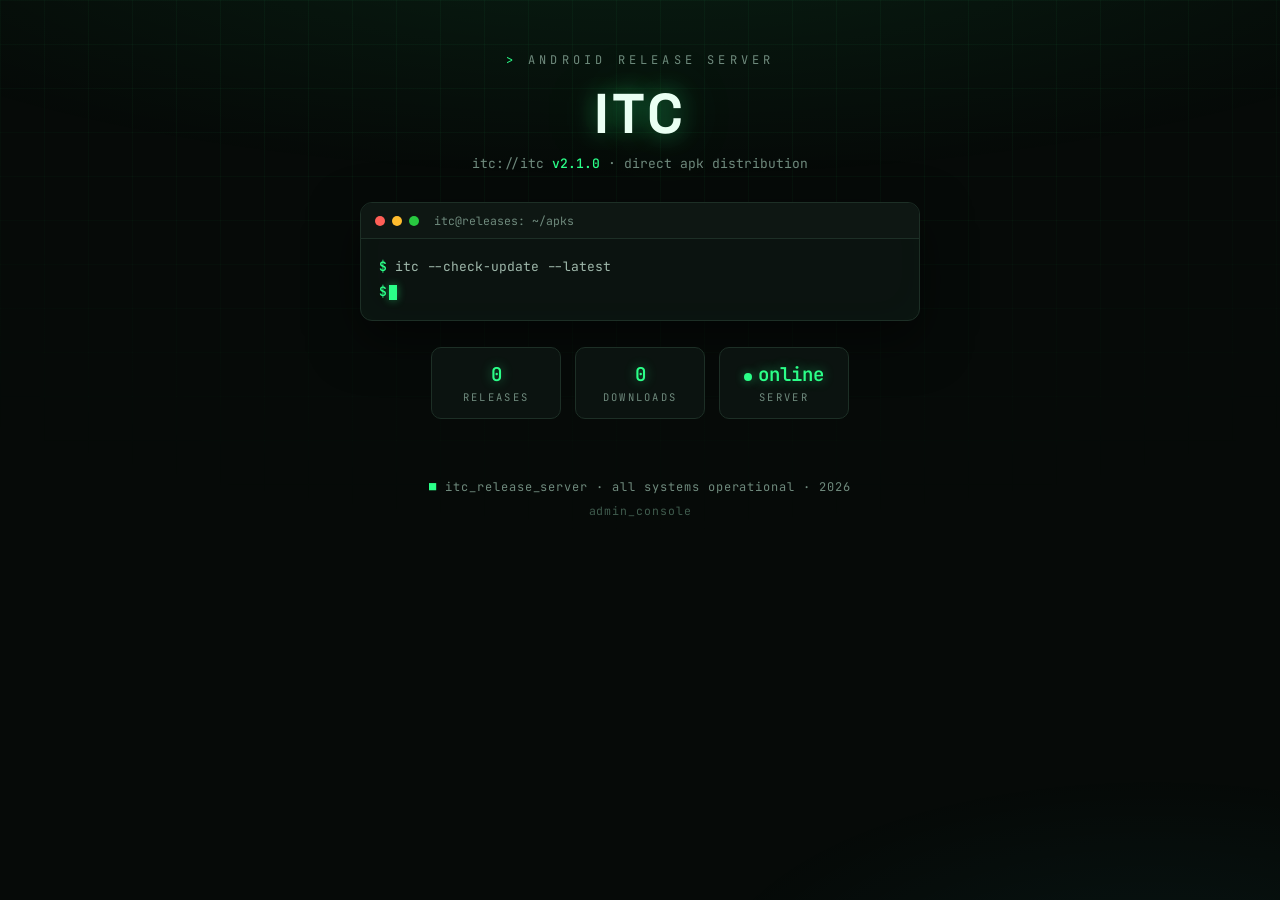
<file: index.html>
﻿<!DOCTYPE html>
<html lang="en">
<head>
  <meta charset="UTF-8">
  <meta name="viewport" content="width=device-width, initial-scale=1">
  <title>ITC - Download</title>
  <meta name="description" content="Download the ITC app. Latest APK versions.">
  <link rel="preconnect" href="https://fonts.googleapis.com">
  <link rel="preconnect" href="https://fonts.gstatic.com" crossorigin>
  <link href="https://fonts.googleapis.com/css2?family=JetBrains+Mono:wght@400;600;700&family=Space+Grotesk:wght@400;600;700&display=swap" rel="stylesheet">
  <link rel="stylesheet" href="style.css">
</head>
<body>
  <header class="hero">
    <div class="container">
      <div class="hero-label">android release server</div>
      <h1 id="appName"></h1>
      <p class="tagline" id="tagline"></p>

      <div class="term">
        <div class="term-bar">
          <span class="dot r"></span><span class="dot y"></span><span class="dot g"></span>
          <span class="term-title">itc@releases: ~/apks</span>
        </div>
        <div class="term-body">
          <div class="line"><span class="prompt">$</span> itc --check-update --latest</div>
          <div class="out" id="termOutput"></div>
          <div class="line"><span class="prompt">$</span><span class="cursor"></span></div>
        </div>
      </div>

      <div class="stats">
        <div class="stat">
          <span class="stat-value" id="statVersions">0</span>
          <span class="stat-label">RELEASES</span>
        </div>
        <div class="stat">
          <span class="stat-value" id="statDownloads">0</span>
          <span class="stat-label">DOWNLOADS</span>
        </div>
        <div class="stat">
          <span class="stat-value"><span class="pulse"></span>online</span>
          <span class="stat-label">SERVER</span>
        </div>
      </div>
    </div>
  </header>

  <main class="container">
    <div id="error" class="error hidden"></div>
    <div id="list"></div>
    <p id="empty" class="empty hidden"><span class="prompt">$</span> find releases --latest<br>no releases found. check back soon.</p>
  </main>

  <footer class="footer">
    <div class="container" id="footerText"></div>
    <div class="container" style="margin-top:8px;"><a class="admin-link" href="admin.html">admin_console</a></div>
  </footer>

  <script src="supabase.js"></script>
  <script src="config.js"></script>
  <script>
    const sb = window.supabase.createClient(APP_URL, APP_ANON_KEY);
    const appId = new URLSearchParams(location.search).get("app") || "itc";
    const appMeta = APPS.find(a => a.id === appId) || APPS[0];
    document.title = appMeta.name + " - Download";
    document.getElementById("appName").textContent = appMeta.name;
    document.getElementById("tagline").innerHTML = appMeta.id + "://" + appMeta.id + " <b>v2.1.0</b> \u00B7 direct apk distribution";
    document.getElementById("footerText").innerHTML = "<span class=\"ok\">\u25A0</span> " + appMeta.id + "_release_server \u00B7 all systems operational \u00B7 " + new Date().getFullYear();

    function formatSize(bytes) {
      if (bytes < 1024) return bytes + " B";
      const units = ["KB", "MB", "GB"];
      let value = bytes;
      let unit = "B";
      for (const u of units) {
        value = value / 1024;
        unit = u;
        if (value < 1024) break;
      }
      return value.toFixed(value >= 100 ? 0 : 1) + " " + unit;
    }

    function formatDate(iso) {
      return new Date(iso).toLocaleDateString(undefined, {
        year: "numeric", month: "short", day: "numeric"
      });
    }

    function card(v, isLatest) {
      const el = document.createElement("div");
      el.className = "card";
      el.innerHTML = `
        <div class="term-bar">
          <span class="dot r"></span><span class="dot y"></span><span class="dot g"></span>
          <span class="term-title">~/releases/</span>
        </div>
        <div class="card-body">
          <div class="v-line">
            <span class="v-label">release</span>
            <span class="v-number"></span>
            ${isLatest ? `<span class="tag-latest">LATEST</span>` : ""}
          </div>
          <div class="meta">
            <div><span class="prompt">$</span> ls -la release.apk</div>
            <div id="metaLine"></div>
          </div>
          ${v.notes ? `<div class="notes"></div>` : ""}
          <div class="download-row">
            <span class="dl-count"><b id="dlCount"></b> downloads</span>
            <a class="btn" href="#" download></a>
          </div>
        </div>`;
      el.querySelector(".term-title").textContent = "~/releases/" + v.file_name;
      el.querySelector(".v-number").textContent = "v" + v.version_name;
      let meta = v.file_name + " \u00B7 " + formatSize(v.file_size) + " \u00B7 " + formatDate(v.created_at);
      if (v.version_code !== null && v.version_code !== undefined) {
        meta += " \u00B7 code " + v.version_code;
      }
      el.querySelector("#metaLine").textContent = meta;
      if (v.notes) el.querySelector(".notes").textContent = "$ " + appId + " changelog --release v" + v.version_name + "\n" + v.notes;
      el.querySelector("#dlCount").textContent = v.download_count.toLocaleString();
      const link = el.querySelector(".btn");
      link.href = SITE_URL + encodeURIComponent(v.storage_path);
      link.setAttribute("download", v.file_name);
      link.textContent = "\u25B8 download apk";
      link.addEventListener("click", function () {
        sb.rpc("increment_download", { p_id: v.id });
        v.download_count += 1;
        el.querySelector("#dlCount").textContent = v.download_count.toLocaleString();
      });
      return el;
    }

    async function load() {
      const { data, error } = await supabase
        .from("apk_versions")
        .select("*")
        .eq("app", appId)
        .order("created_at", { ascending: false });
      if (error) {
        document.getElementById("error").textContent = "connection error: " + error.message;
        document.getElementById("error").classList.remove("hidden");
        return;
      }
      document.getElementById("statVersions").textContent = data.length;
      document.getElementById("statDownloads").textContent = data.reduce((s, v) => s + (v.download_count || 0), 0).toLocaleString();
      const latest = data[0];
      document.getElementById("termOutput").innerHTML = latest
        ? "> latest build: <span class=\"hl\">v" + latest.version_name + "</span> \u00B7 " + data.length + " release(s) online \u00B7 " + formatSize(latest.file_size)
        : "> no releases online yet \u00B7 awaiting first build";
      const list = document.getElementById("list");
      list.innerHTML = "";
      document.getElementById("empty").classList.toggle("hidden", data.length > 0);
      data.forEach((v, i) => list.appendChild(card(v, i === 0)));
    }

    load();
  </script>
</body>
</html>
</file>
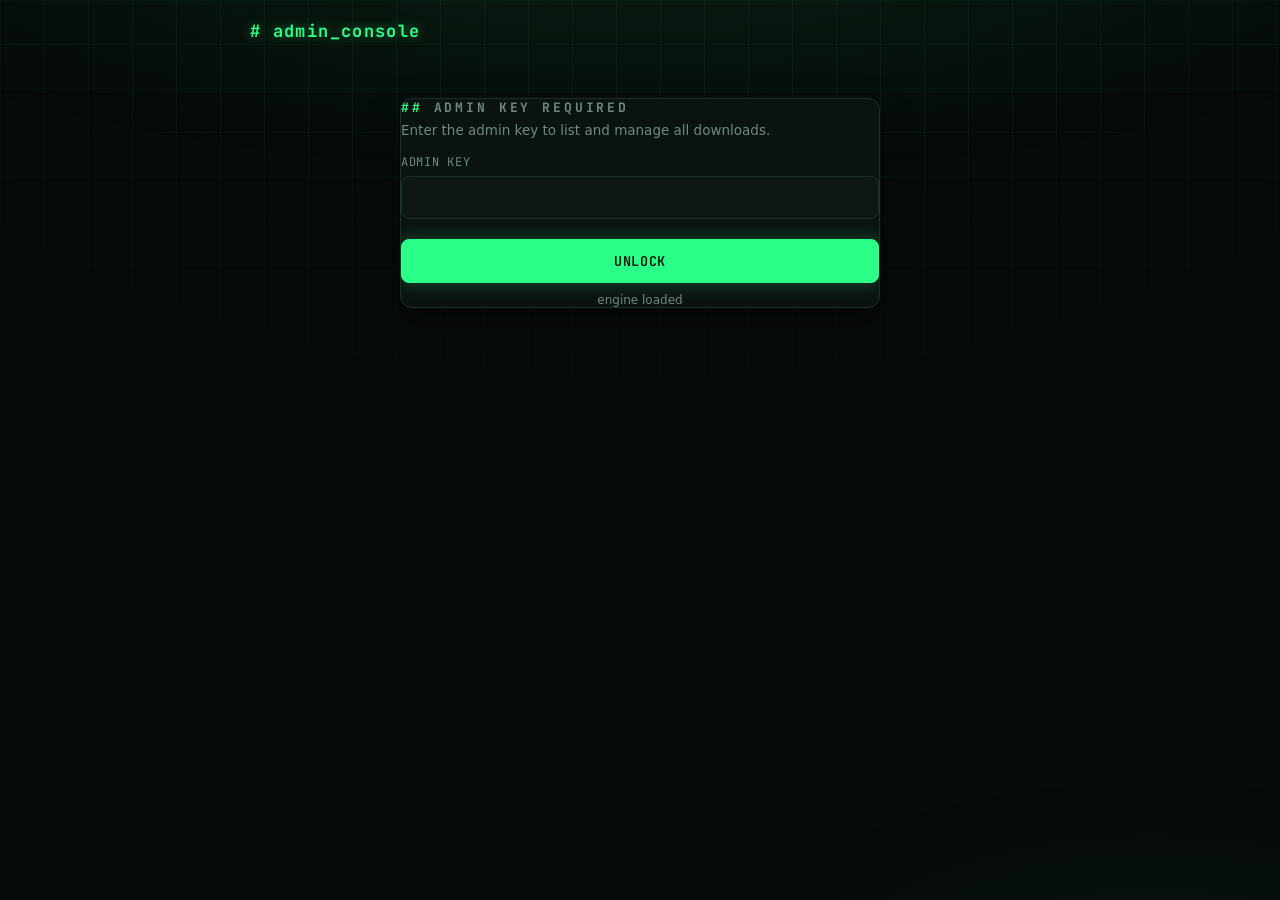
<file: admin.html>
﻿<!DOCTYPE html>
<html lang="en">
<head>
  <meta charset="UTF-8">
  <meta name="viewport" content="width=device-width, initial-scale=1">
  <title>ITC - Admin</title>
  <link rel="preconnect" href="https://fonts.googleapis.com">
  <link rel="preconnect" href="https://fonts.gstatic.com" crossorigin>
  <link href="https://fonts.googleapis.com/css2?family=JetBrains+Mono:wght@400;600;700&display=swap" rel="stylesheet">
  <link rel="stylesheet" href="style.css">
</head>
<body>
  <div class="container page-header">
    <h1># admin_console</h1>
    <button id="signOutBtn" class="btn ghost hidden">Lock</button>
  </div>

  <main class="container">
    <div id="error" class="error hidden"></div>
    <div id="success" class="success hidden"></div>

    <div id="loginView">
      <div class="card form-card">
        <h2 class="section-title" style="margin:0 0 4px;">Admin key required</h2>
        <p style="font-size:13.5px; color:var(--muted); margin-top:6px;">Enter the admin key to list and manage all downloads.</p>
        <label for="adminKey">Admin key</label>
        <input type="password" id="adminKey" autocomplete="current-password">
        <div style="margin-top:20px;">
          <button id="loginBtn" class="btn" style="width:100%; justify-content:center;">UNLOCK</button>
        </div>
        <p id="loadStatus" style="font-size:12px; color:var(--muted); margin-top:10px; text-align:center;">loading engine...</p>
      </div>
    </div>

    <div id="panelView" class="hidden">
      <div class="stats">
        <div class="stat">
          <span class="stat-value" id="statReleases">0</span>
          <span class="stat-label">RELEASES</span>
        </div>
        <div class="stat">
          <span class="stat-value" id="statDownloads">0</span>
          <span class="stat-label">TOTAL DOWNLOADS</span>
        </div>
        <div class="stat">
          <span class="stat-value" id="statFiles">0</span>
          <span class="stat-label">FILES ON STORAGE</span>
        </div>
      </div>

      <h3 class="section-title">All downloads</h3>
      <select id="appFilter" style="margin-bottom:14px;">
        <option value="all">All apps</option>
      </select>
      <div id="list"></div>
      <p id="empty" class="empty hidden">no downloads found for this filter.</p>
      <div style="margin-top:20px;">
        <a class="btn" href="upload.html">+ Publish new release</a>
      </div>
    </div>
  </main>

  <script src="supabase.js"></script>
  <script src="config.js"></script>
  <script>
    const sb = window.supabase.createClient(APP_URL, APP_ANON_KEY);
    const $ = id => document.getElementById(id);
    let adminKey = null;
    try {
      adminKey = sessionStorage.getItem("admin_key") || null;
    } catch (e) {
      adminKey = null;
    }
    document.getElementById("loadStatus").textContent = "engine loaded";
    window.onerror = function (msg, src, line, col, err) {
      const el = document.getElementById("error");
      if (el) {
        el.textContent = "JS error: " + msg + " (" + (line || "") + ")";
        el.classList.remove("hidden");
      }
      return false;
    };

    function appMeta(id) {
      return APPS.find(a => a.id === id) || { id: id, name: id };
    }

    function formatSize(bytes) {
      if (bytes < 1024) return bytes + " B";
      const units = ["KB", "MB", "GB"];
      let value = bytes;
      let unit = "B";
      for (const u of units) {
        value = value / 1024;
        unit = u;
        if (value < 1024) break;
      }
      return value.toFixed(value >= 100 ? 0 : 1) + " " + unit;
    }

    function formatDate(iso) {
      return new Date(iso).toLocaleDateString(undefined, { year: "numeric", month: "short", day: "numeric" });
    }

    function showError(msg) {
      $("error").textContent = msg;
      $("error").classList.remove("hidden");
    }

    function showSuccess(msg) {
      $("success").textContent = msg;
      $("success").classList.remove("hidden");
    }

    function clearMessages() {
      $("error").classList.add("hidden");
      $("success").classList.add("hidden");
    }

    async function verifyKey(key) {
      const client = window.supabase.createClient(APP_URL, APP_ANON_KEY, {
        global: { headers: { "x-admin-key": key } }
      });
      const { data, error } = await client.from("admin_settings").select("value").eq("name", "admin_key").maybeSingle();
      if (error) throw error;
      return !!data;
    }

    $("loginBtn").addEventListener("click", async () => {
      clearMessages();
      $("loginBtn").disabled = true;
      const key = $("adminKey").value;
      try {
        const ok = await verifyKey(key);
        if (!ok) throw new Error("invalid key");
        adminKey = key;
        sessionStorage.setItem("admin_key", key);
        enterPanel();
      } catch (e) {
        showError("Access denied: " + e.message);
      } finally {
        $("loginBtn").disabled = false;
        $("adminKey").value = "";
      }
    });

    $("signOutBtn").addEventListener("click", () => {
      adminKey = null;
      sessionStorage.removeItem("admin_key");
      location.reload();
    });

    function enterPanel() {
      $("loginView").classList.add("hidden");
      $("panelView").classList.remove("hidden");
      $("signOutBtn").classList.remove("hidden");
      $("appFilter").innerHTML = '<option value="all">All apps</option>' +
        APPS.map(a => `<option value="${a.id}">${a.name}</option>`).join("");
      $("appFilter").addEventListener("change", loadRows);
      loadRows();
    }

    async function loadRows() {
      const filter = $("appFilter").value;
      let query = sb.from("apk_versions").select("*").order("created_at", { ascending: false });
      if (filter !== "all") query = query.eq("app", filter);
      const { data, error } = await query;
      if (error) {
        showError("Failed to load: " + error.message);
        return;
      }
      $("statReleases").textContent = data.length;
      $("statDownloads").textContent = data.reduce((s, v) => s + (v.download_count || 0), 0).toLocaleString();
      $("statFiles").textContent = data.filter(v => v.file_size > 0).length;

      const list = $("list");
      list.innerHTML = "";
      $("empty").classList.toggle("hidden", data.length > 0);
      data.forEach(v => {
        const meta = appMeta(v.app);
        const el = document.createElement("div");
        el.className = "card";
        el.innerHTML = `
          <div class="admin-row">
            <span class="app-tag tag-${v.app}">${meta.name}</span>
            <span style="font-weight:700;">v${v.version_name}${v.version_code !== null && v.version_code !== undefined ? " (" + v.version_code + ")" : ""}</span>
            <span class="update-ver">${v.file_name}</span>
            <span class="update-date">${formatSize(v.file_size)} \u00B7 ${formatDate(v.created_at)}</span>
            <span class="update-date"><b style="color:var(--blue);">${v.download_count.toLocaleString()}</b> downloads</span>
            <div class="actions">
              <a class="btn small outline" href="${SITE_URL + encodeURIComponent(v.storage_path)}" target="_blank" rel="noopener">View</a>
              <button class="btn small danger">Delete</button>
            </div>
          </div>`;
        el.querySelector(".btn.danger").addEventListener("click", () => deleteRow(v, el));
        list.appendChild(el);
      });
    }

    async function deleteRow(v, el) {
      if (!confirm("Delete v" + v.version_name + " of " + appMeta(v.app).name + "? This cannot be undone.")) return;
      el.querySelector(".btn.danger").disabled = true;
      const { error: rpcError } = await sb.rpc("admin_delete_release", { p_key: adminKey, p_id: v.id });
      if (rpcError) {
        showError("Failed to remove version: " + rpcError.message);
        el.querySelector(".btn.danger").disabled = false;
        return;
      }
      try { await sb.storage.from(BUCKET_NAME).remove([v.storage_path]); } catch (e) {}
      el.remove();
      showSuccess("Deleted v" + v.version_name + ".");
      loadRows();
    }

    (async () => {
      if (adminKey) {
        const ok = await verifyKey(adminKey);
        if (ok) enterPanel();
        else {
          sessionStorage.removeItem("admin_key");
          adminKey = null;
        }
      }
    })();
  </script>
</body>
</html>
</file>
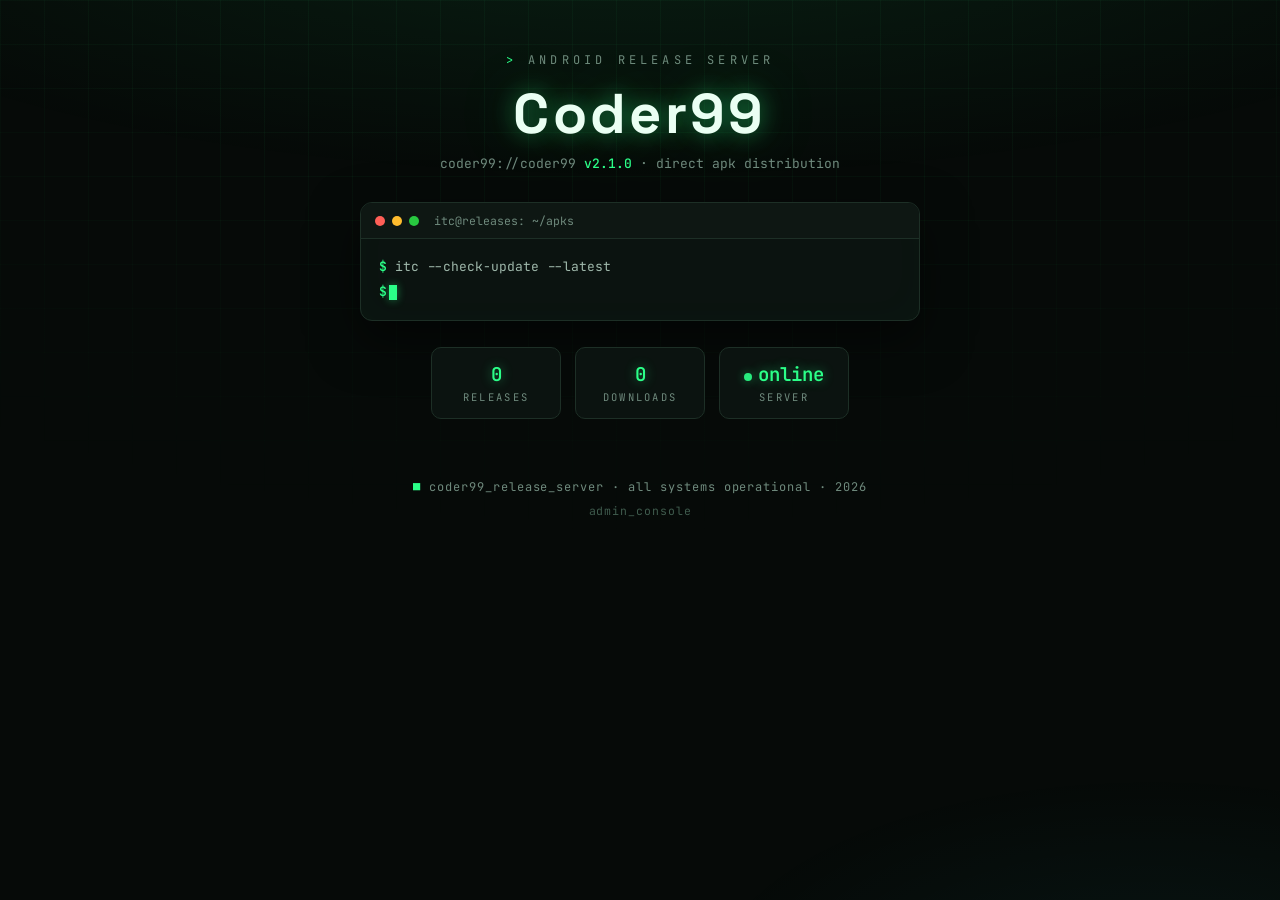
<file: coder99.html>
<!DOCTYPE html>
<html lang="en">
<head>
  <meta charset="UTF-8">
  <meta http-equiv="refresh" content="0;url=index.html?app=coder99">
  <title>Coder99 - Download</title>
</head>
<body>
  <p>Redirecting to <a href="index.html?app=coder99">Coder99 downloads</a>...</p>
</body>
</html>
</file>
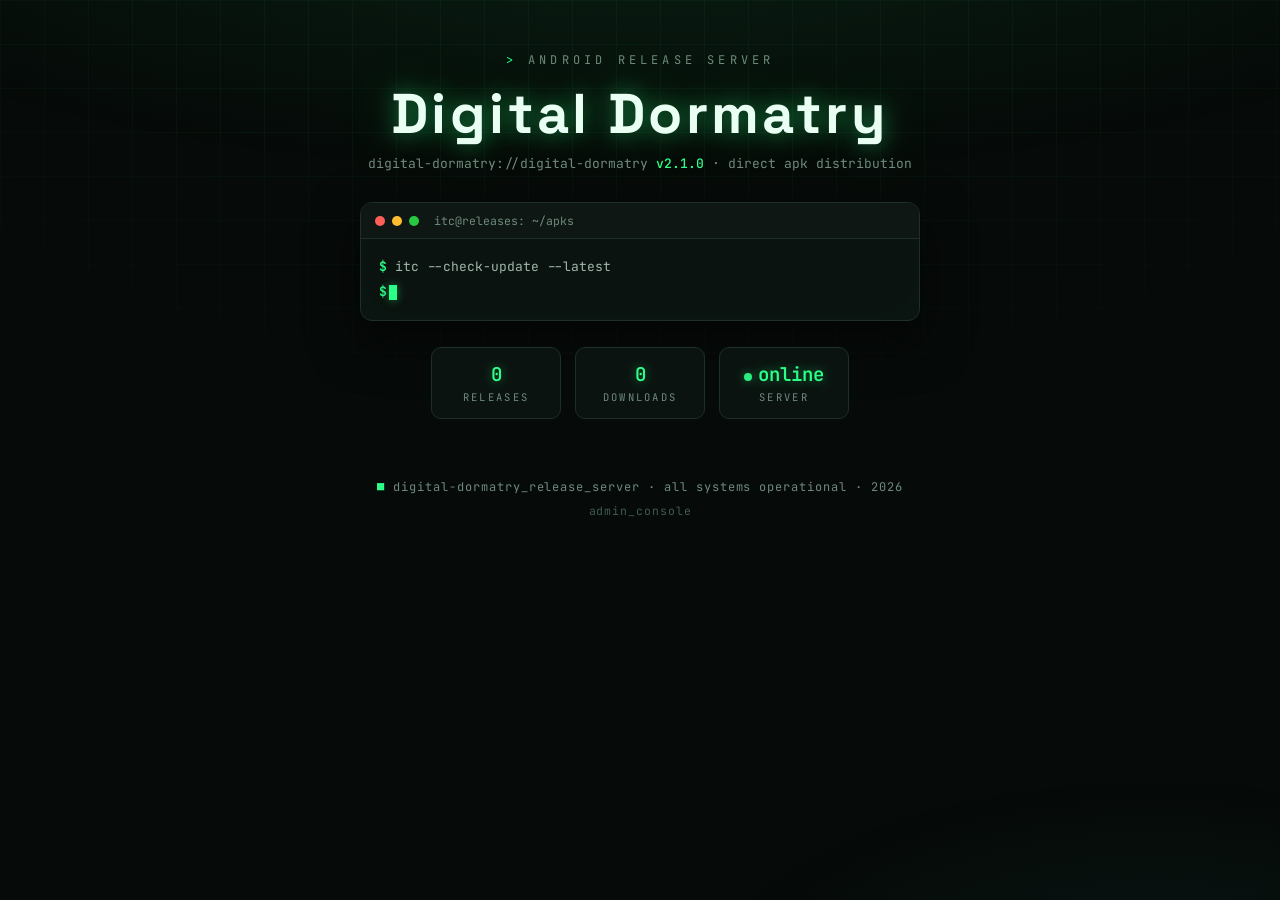
<file: digital-dormatry.html>
<!DOCTYPE html>
<html lang="en">
<head>
  <meta charset="UTF-8">
  <meta http-equiv="refresh" content="0;url=index.html?app=digital-dormatry">
  <title>Digital Dormatry - Download</title>
</head>
<body>
  <p>Redirecting to <a href="index.html?app=digital-dormatry">Digital Dormatry downloads</a>...</p>
</body>
</html>
</file>
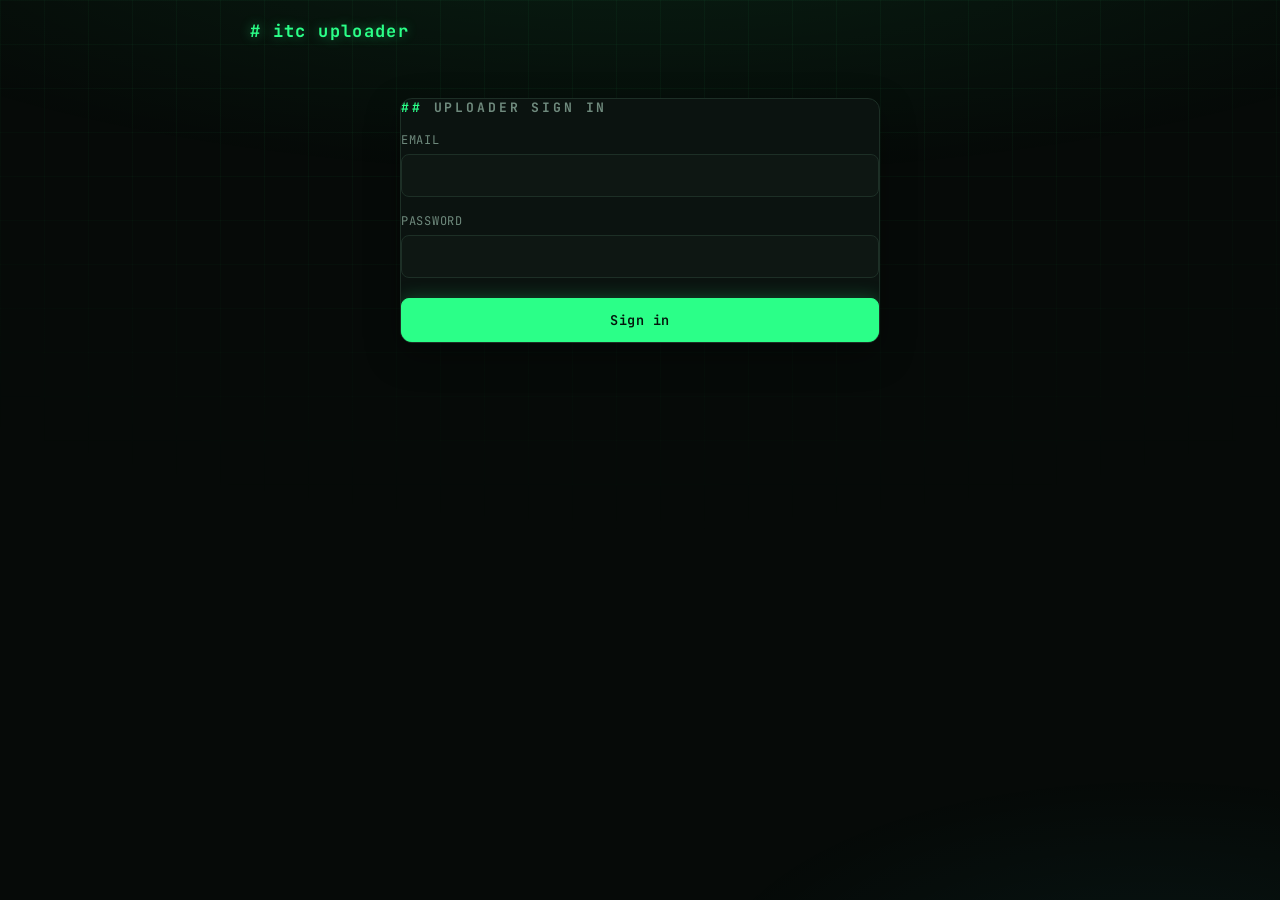
<file: upload.html>
﻿<!DOCTYPE html>
<html lang="en">
<head>
  <meta charset="UTF-8">
  <meta name="viewport" content="width=device-width, initial-scale=1">
  <title>ITC - Upload</title>
  <link rel="preconnect" href="https://fonts.googleapis.com">
  <link rel="preconnect" href="https://fonts.gstatic.com" crossorigin>
  <link href="https://fonts.googleapis.com/css2?family=JetBrains+Mono:wght@400;600;700&family=Space+Grotesk:wght@400;600;700&display=swap" rel="stylesheet">
  <link rel="stylesheet" href="style.css">
</head>
<body>
  <div class="container page-header">
    <h1># itc uploader</h1>
    <button id="signOutBtn" class="btn ghost hidden">Sign out</button>
  </div>

  <main class="container">
    <div id="error" class="error hidden"></div>
    <div id="success" class="success hidden"></div>

    <div id="loginView">
      <div class="card form-card">
        <h2 class="section-title" style="margin:0 0 4px;">Uploader sign in</h2>
        <label for="email">Email</label>
        <input type="email" id="email" autocomplete="email">
        <label for="password">Password</label>
        <input type="password" id="password" autocomplete="current-password">
        <div style="margin-top:20px;">
          <button id="loginBtn" class="btn" style="width:100%; justify-content:center;">Sign in</button>
        </div>
      </div>
    </div>

    <div id="panelView" class="hidden">
      <div class="card">
        <h2 class="section-title" style="margin:0 0 4px;">Publish a new release</h2>
        <label for="appSelect">App</label>
        <select id="appSelect"></select>
        <label for="versionName">Version name</label>
        <input type="text" id="versionName" placeholder="e.g. 2.1.0">
        <label for="versionCode">Version code (optional)</label>
        <input type="number" id="versionCode" placeholder="e.g. 21">
        <label for="notes">Release notes (optional)</label>
        <textarea id="notes" placeholder="What's new in this version?"></textarea>
        <label>APK file</label>
        <div id="fileDrop" class="file-drop">
          <span id="fileLabel">Click or drop your .apk file here</span>
        </div>
        <input type="file" id="fileInput" accept=".apk,.zip" class="hidden">
        <div id="progressWrap" class="progress hidden"><div id="progressBar" class="progress-bar"></div></div>
        <div style="margin-top:20px;">
          <button id="uploadBtn" class="btn" style="width:100%; justify-content:center;" disabled>Upload</button>
        </div>
      </div>

      <h3 class="section-title">Published releases</h3>
      <div id="manageList"></div>
      <p id="manageEmpty" class="empty hidden"><span class="prompt">$</span> ls releases<br>no releases published yet.</p>
    </div>
  </main>

  <script src="supabase.js"></script>
  <script src="config.js"></script>
  <script>
    const sb = window.supabase.createClient(APP_URL, APP_ANON_KEY);

    const $ = id => document.getElementById(id);
    let selectedFile = null;

    function showError(msg) {
      $("error").textContent = msg;
      $("error").classList.remove("hidden");
    }

    function clearMessages() {
      $("error").classList.add("hidden");
      $("success").classList.add("hidden");
    }

    function showSuccess(msg) {
      $("success").textContent = msg;
      $("success").classList.remove("hidden");
    }

    function formatSize(bytes) {
      if (bytes < 1024) return bytes + " B";
      const units = ["KB", "MB", "GB"];
      let value = bytes;
      let unit = "B";
      for (const u of units) {
        value = value / 1024;
        unit = u;
        if (value < 1024) break;
      }
      return value.toFixed(value >= 100 ? 0 : 1) + " " + unit;
    }

    $("loginBtn").addEventListener("click", async () => {
      clearMessages();
      $("loginBtn").disabled = true;
      const email = $("email").value.trim();
      const password = $("password").value;
      const { error } = await sb.auth.signInWithPassword({ email, password });
      $("loginBtn").disabled = false;
      if (error) {
        showError("Sign in failed: " + error.message);
        return;
      }
      enterPanel();
    });

    $("signOutBtn").addEventListener("click", async () => {
      await sb.auth.signOut();
      location.reload();
    });

    function enterPanel() {
      $("loginView").classList.add("hidden");
      $("panelView").classList.remove("hidden");
      $("signOutBtn").classList.remove("hidden");
      $("appSelect").innerHTML = APPS.map(a => `<option value="${a.id}">${a.name}</option>`).join("");
      $("appSelect").addEventListener("change", () => loadVersions());
      loadVersions();
    }

    const fileDrop = $("fileDrop");
    const fileInput = $("fileInput");

    fileDrop.addEventListener("click", () => fileInput.click());
    fileDrop.addEventListener("dragover", e => {
      e.preventDefault();
      fileDrop.classList.add("drag");
    });
    fileDrop.addEventListener("dragleave", () => fileDrop.classList.remove("drag"));
    fileDrop.addEventListener("drop", e => {
      e.preventDefault();
      fileDrop.classList.remove("drag");
      if (e.dataTransfer.files.length) setFile(e.dataTransfer.files[0]);
    });
    fileInput.addEventListener("change", () => {
      if (fileInput.files.length) setFile(fileInput.files[0]);
    });

    function setFile(file) {
      const isApk = /\.apk$/i.test(file.name) || file.type === "application/vnd.android.package-archive";
      if (!isApk) {
        showError("Please choose an .apk file");
        selectedFile = null;
        $("fileLabel").textContent = "Click or drop your .apk file here";
        $("uploadBtn").disabled = true;
        return;
      }
      selectedFile = file;
      $("fileLabel").innerHTML = '<span class="file-name">' + file.name + "</span> (" + formatSize(file.size) + ")";
      $("uploadBtn").disabled = false;
      clearMessages();
    }

    $("uploadBtn").addEventListener("click", async () => {
      clearMessages();
      const versionName = $("versionName").value.trim();
      if (!versionName) {
        showError("Version name is required");
        return;
      }
      if (!selectedFile) {
        showError("Choose an .apk file first");
        return;
      }
      const versionCode = $("versionCode").value ? parseInt($("versionCode").value, 10) : null;
      const notes = $("notes").value.trim();
      const path = "versions/" + Date.now() + "-" + selectedFile.name.replace(/[^\w.\-]/g, "_");

      $("uploadBtn").disabled = true;
      $("progressWrap").classList.remove("hidden");
      $("progressBar").style.width = "0%";

      const { error: uploadError } = await sb.storage
        .from(BUCKET_NAME)
        .upload(path, selectedFile, {
          cacheControl: "3600",
          contentType: "application/vnd.android.package-archive",
          upsert: false,
          onUploadProgress: p => {
            $("progressBar").style.width = Math.round(p.total ? (100 * p.loaded) / p.total : 0) + "%";
          }
        });

      if (uploadError) {
        showError("Upload failed: " + uploadError.message);
        $("uploadBtn").disabled = false;
        return;
      }

      const { error: insertError } = await sb.from("apk_versions").insert({
        app: $("appSelect").value,
        version_name: versionName,
        version_code: versionCode,
        file_name: selectedFile.name,
        file_size: selectedFile.size,
        notes: notes || null,
        storage_path: path
      });

      if (insertError) {
        await sb.storage.from(BUCKET_NAME).remove([path]);
        showError("Publish failed: " + insertError.message);
        $("uploadBtn").disabled = false;
        return;
      }

      showSuccess("Version " + versionName + " published!");
      $("versionName").value = "";
      $("versionCode").value = "";
      $("notes").value = "";
      selectedFile = null;
      $("fileInput").value = "";
      $("fileLabel").textContent = "Click or drop your .apk file here";
      $("uploadBtn").disabled = true;
      $("progressWrap").classList.add("hidden");
      loadVersions();
    });

    async function loadVersions() {
      const { data, error } = await supabase
        .from("apk_versions")
        .select("*")
        .eq("app", $("appSelect").value)
        .order("created_at", { ascending: false });
      if (error) {
        showError("Failed to load versions: " + error.message);
        return;
      }
      const list = $("manageList");
      list.innerHTML = "";
      $("manageEmpty").classList.toggle("hidden", data.length > 0);
      data.forEach(v => {
        const el = document.createElement("div");
        el.className = "card";
        el.innerHTML = `
          <div class="card-body">
            <div class="v-line">
              <span class="v-label">release</span>
              <span class="v-number"></span>
              <button class="btn danger" style="margin-left:auto; padding:8px 14px;">rm</button>
            </div>
            <div class="meta"><div><span class="prompt">$</span> <span></span> \u00B7 <span></span> \u00B7 <span></span></div></div>
          </div>`;
        el.querySelector(".v-number").textContent = "v" + v.version_name;
        el.querySelector(".meta span:nth-child(2)").textContent = v.file_name;
        el.querySelector(".meta span:nth-child(3)").textContent = formatSize(v.file_size);
        el.querySelector(".meta span:nth-child(4)").textContent = new Date(v.created_at).toLocaleDateString();
        el.querySelector(".btn").addEventListener("click", () => deleteVersion(v, el));
        list.appendChild(el);
      });
    }

    async function deleteVersion(v, el) {
      if (!confirm("Delete version " + v.version_name + "? This cannot be undone.")) return;
      el.querySelector(".btn").disabled = true;
      const { error: fileError } = await sb.storage.from(BUCKET_NAME).remove([v.storage_path]);
      if (fileError) {
        showError("Failed to delete file: " + fileError.message);
        return;
      }
      const { error: rowError } = await sb.from("apk_versions").delete().eq("id", v.id);
      if (rowError) {
        showError("Failed to remove version: " + rowError.message);
        return;
      }
      el.remove();
      showSuccess("Version " + v.version_name + " deleted.");
    }

    (async () => {
      const { data } = await sb.auth.getSession();
      if (data.session) enterPanel();
    })();
  </script>
</body>
</html>
</file>
<file: style.css>
:root {
  --bg: #060a08;
  --panel: #0b1310;
  --panel-2: #0e1713;
  --border: #1d2f26;
  --border-bright: #2d4a3b;
  --text: #d7e9df;
  --muted: #6f8a7d;
  --accent: #2bff88;
  --accent-dim: rgba(43, 255, 136, 0.12);
  --accent-glow: rgba(43, 255, 136, 0.45);
  --cyan: #3df1ff;
  --danger: #ff4d5e;
  --danger-dim: rgba(255, 77, 94, 0.12);
  --mono: "JetBrains Mono", "Cascadia Code", Consolas, monospace;
  --sans: "Space Grotesk", system-ui, -apple-system, "Segoe UI", Roboto, sans-serif;
}

* {
  box-sizing: border-box;
  margin: 0;
  padding: 0;
}

html {
  background: var(--bg);
}

body {
  font-family: var(--sans);
  background: var(--bg);
  color: var(--text);
  min-height: 100vh;
  position: relative;
  overflow-x: hidden;
}

body::before {
  content: "";
  position: fixed;
  inset: 0;
  pointer-events: none;
  z-index: 0;
  background:
    linear-gradient(rgba(43, 255, 136, 0.035) 1px, transparent 1px),
    linear-gradient(90deg, rgba(43, 255, 136, 0.035) 1px, transparent 1px);
  background-size: 44px 44px;
  mask-image: radial-gradient(ellipse 90% 60% at 50% 0%, black 40%, transparent 100%);
}

body::after {
  content: "";
  position: fixed;
  inset: 0;
  pointer-events: none;
  z-index: 0;
  background:
    radial-gradient(ellipse 120% 50% at 50% -10%, rgba(43, 255, 136, 0.09), transparent 60%),
    radial-gradient(ellipse 60% 40% at 90% 110%, rgba(61, 241, 255, 0.05), transparent 60%);
}

.container {
  max-width: 780px;
  margin: 0 auto;
  padding: 0 20px;
  position: relative;
  z-index: 1;
}

.hero {
  padding: 52px 0 34px;
  text-align: center;
}

.hero-label {
  font-family: var(--mono);
  font-size: 12px;
  letter-spacing: 0.35em;
  color: var(--muted);
  text-transform: uppercase;
}

.hero-label::before {
  content: "> ";
  color: var(--accent);
}

.hero h1 {
  margin-top: 10px;
  font-size: 56px;
  font-weight: 700;
  letter-spacing: 0.06em;
  color: #eafff3;
  text-shadow: 0 0 22px var(--accent-glow), 0 0 60px rgba(43, 255, 136, 0.25);
}

.hero .tagline {
  margin-top: 6px;
  font-family: var(--mono);
  font-size: 13px;
  color: var(--muted);
}

.hero .tagline b {
  color: var(--accent);
  font-weight: 500;
}

.term {
  margin: 30px auto 0;
  max-width: 560px;
  text-align: left;
  background: var(--panel);
  border: 1px solid var(--border);
  border-radius: 12px;
  box-shadow: 0 18px 50px rgba(0, 0, 0, 0.5), inset 0 0 40px rgba(43, 255, 136, 0.02);
  overflow: hidden;
}

.term-bar {
  display: flex;
  align-items: center;
  gap: 7px;
  padding: 10px 14px;
  background: var(--panel-2);
  border-bottom: 1px solid var(--border);
}

.dot {
  width: 10px;
  height: 10px;
  border-radius: 50%;
}

.dot.r { background: #ff5f57; }
.dot.y { background: #febc2e; }
.dot.g { background: #28c840; }

.term-title {
  margin-left: 8px;
  font-family: var(--mono);
  font-size: 11.5px;
  color: var(--muted);
  overflow: hidden;
  text-overflow: ellipsis;
  white-space: nowrap;
}

.term-body {
  padding: 16px 18px;
  font-family: var(--mono);
  font-size: 13px;
  line-height: 1.9;
}

.term-body .line { color: #9fb8ab; }

.term-body .prompt {
  color: var(--accent);
  font-weight: 600;
}

.term-body .out {
  color: var(--text);
}

.term-body .out .hl {
  color: var(--accent);
}

.cursor {
  display: inline-block;
  width: 8px;
  height: 15px;
  margin-left: 2px;
  vertical-align: text-bottom;
  background: var(--accent);
  animation: blink 1.1s steps(1) infinite;
  box-shadow: 0 0 8px var(--accent-glow);
}

@keyframes blink {
  50% { opacity: 0; }
}

.stats {
  display: flex;
  justify-content: center;
  gap: 14px;
  margin-top: 26px;
  flex-wrap: wrap;
}

.stat {
  min-width: 130px;
  padding: 14px 18px;
  background: var(--panel);
  border: 1px solid var(--border);
  border-radius: 10px;
  font-family: var(--mono);
}

.stat-value {
  display: block;
  font-size: 19px;
  font-weight: 600;
  color: var(--accent);
  text-shadow: 0 0 12px var(--accent-glow);
}

.stat-label {
  display: block;
  margin-top: 3px;
  font-size: 10.5px;
  letter-spacing: 0.22em;
  color: var(--muted);
}

.pulse {
  display: inline-block;
  width: 8px;
  height: 8px;
  border-radius: 50%;
  background: var(--accent);
  box-shadow: 0 0 10px var(--accent-glow);
  animation: pulse 1.6s ease-in-out infinite;
  margin-right: 6px;
}

@keyframes pulse {
  0%, 100% { opacity: 1; }
  50% { opacity: 0.35; }
}

main {
  padding: 22px 0 34px;
}

.card {
  background: var(--panel);
  border: 1px solid var(--border);
  border-radius: 12px;
  margin-bottom: 18px;
  overflow: hidden;
  box-shadow: 0 12px 34px rgba(0, 0, 0, 0.35);
  transition: border-color 0.18s ease, transform 0.18s ease, box-shadow 0.18s ease;
}

.card:hover {
  border-color: var(--border-bright);
  transform: translateY(-2px);
  box-shadow: 0 16px 44px rgba(0, 0, 0, 0.45), 0 0 30px rgba(43, 255, 136, 0.07);
}

.card-body {
  padding: 18px 20px 20px;
}

.v-line {
  display: flex;
  align-items: center;
  gap: 12px;
  flex-wrap: wrap;
}

.v-label {
  font-family: var(--mono);
  font-size: 11px;
  letter-spacing: 0.25em;
  color: var(--muted);
}

.v-number {
  font-family: var(--mono);
  font-size: 24px;
  font-weight: 600;
  color: var(--accent);
  text-shadow: 0 0 14px var(--accent-glow);
}

.tag-latest {
  font-family: var(--mono);
  font-size: 10.5px;
  letter-spacing: 0.18em;
  padding: 4px 9px;
  border-radius: 4px;
  color: #04150c;
  background: var(--accent);
  box-shadow: 0 0 14px var(--accent-glow);
  font-weight: 700;
}

.meta {
  margin-top: 14px;
  font-family: var(--mono);
  font-size: 12.5px;
  color: var(--muted);
  line-height: 1.9;
}

.meta .prompt {
  color: var(--accent);
}

.notes {
  margin-top: 14px;
  padding: 12px 14px;
  border-left: 2px solid var(--accent);
  background: var(--accent-dim);
  border-radius: 0 8px 8px 0;
  font-family: var(--mono);
  font-size: 12.5px;
  line-height: 1.7;
  color: #a8c9b6;
  white-space: pre-wrap;
}

.download-row {
  display: flex;
  align-items: center;
  justify-content: space-between;
  gap: 14px;
  margin-top: 18px;
  padding-top: 16px;
  border-top: 1px dashed var(--border);
  flex-wrap: wrap;
}

.dl-count {
  font-family: var(--mono);
  font-size: 12.5px;
  color: var(--muted);
}

.dl-count b {
  color: var(--cyan);
  font-weight: 600;
}

.btn {
  display: inline-flex;
  align-items: center;
  gap: 9px;
  font-family: var(--mono);
  font-size: 13.5px;
  font-weight: 600;
  letter-spacing: 0.04em;
  color: #04150c;
  background: var(--accent);
  border: 1px solid var(--accent);
  border-radius: 8px;
  padding: 12px 22px;
  cursor: pointer;
  text-decoration: none;
  transition: box-shadow 0.15s ease, background 0.15s ease, transform 0.15s ease;
  box-shadow: 0 0 18px rgba(43, 255, 136, 0.25);
}

.btn:hover {
  background: #5cffa6;
  box-shadow: 0 0 28px var(--accent-glow);
  transform: translateY(-1px);
}

.btn:disabled {
  opacity: 0.5;
  cursor: not-allowed;
  box-shadow: none;
}

.btn.danger {
  background: transparent;
  color: var(--danger);
  border-color: rgba(255, 77, 94, 0.4);
  box-shadow: none;
}

.btn.danger:hover {
  background: var(--danger-dim);
  border-color: var(--danger);
  box-shadow: 0 0 18px rgba(255, 77, 94, 0.25);
}

.btn.ghost {
  background: transparent;
  color: var(--muted);
  border-color: var(--border);
  box-shadow: none;
}

.btn.ghost:hover {
  color: var(--text);
  border-color: var(--border-bright);
  box-shadow: none;
}

.empty {
  text-align: center;
  font-family: var(--mono);
  color: var(--muted);
  padding: 44px 0;
  font-size: 13.5px;
}

.empty .prompt {
  color: var(--accent);
}

.hidden {
  display: none;
}

.error {
  background: var(--danger-dim);
  color: var(--danger);
  border: 1px solid rgba(255, 77, 94, 0.35);
  border-radius: 10px;
  padding: 12px 16px;
  font-family: var(--mono);
  font-size: 13px;
  margin-bottom: 16px;
}

.success {
  background: var(--accent-dim);
  color: var(--accent);
  border: 1px solid rgba(43, 255, 136, 0.35);
  border-radius: 10px;
  padding: 12px 16px;
  font-family: var(--mono);
  font-size: 13px;
  margin-bottom: 16px;
}

.spinner {
  display: inline-block;
  width: 14px;
  height: 14px;
  border: 2px solid rgba(43, 255, 136, 0.3);
  border-top-color: var(--accent);
  border-radius: 50%;
  animation: spin 0.7s linear infinite;
}

@keyframes spin {
  to { transform: rotate(360deg); }
}

label {
  display: block;
  font-family: var(--mono);
  font-size: 12px;
  letter-spacing: 0.06em;
  color: var(--muted);
  margin: 16px 0 6px;
  text-transform: uppercase;
}

select {
  width: 100%;
  padding: 11px 13px;
  background: var(--panel-2);
  color: var(--text);
  border: 1px solid var(--border);
  border-radius: 8px;
  font-size: 14.5px;
  font-family: var(--mono);
  cursor: pointer;
}

select:focus {
  outline: none;
  border-color: var(--accent);
  box-shadow: 0 0 0 3px var(--accent-dim), 0 0 14px rgba(43, 255, 136, 0.15);
}

input[type="text"],
input[type="password"],
input[type="email"],
input[type="number"],
textarea {
  width: 100%;
  padding: 11px 13px;
  background: var(--panel-2);
  color: var(--text);
  border: 1px solid var(--border);
  border-radius: 8px;
  font-size: 14.5px;
  font-family: var(--mono);
}

input::placeholder,
textarea::placeholder {
  color: #4a5f54;
}

input:focus,
textarea:focus {
  outline: none;
  border-color: var(--accent);
  box-shadow: 0 0 0 3px var(--accent-dim), 0 0 14px rgba(43, 255, 136, 0.15);
}

textarea {
  resize: vertical;
  min-height: 84px;
}

.file-drop {
  border: 2px dashed var(--border-bright);
  border-radius: 10px;
  padding: 26px 18px;
  text-align: center;
  font-family: var(--mono);
  font-size: 13px;
  color: var(--muted);
  cursor: pointer;
  margin-top: 6px;
  transition: border-color 0.15s ease, background 0.15s ease;
}

.file-drop:hover,
.file-drop.drag {
  border-color: var(--accent);
  background: var(--accent-dim);
}

.file-drop .file-name {
  color: var(--accent);
  font-weight: 600;
  word-break: break-all;
}

.progress {
  height: 8px;
  background: var(--panel-2);
  border: 1px solid var(--border);
  border-radius: 999px;
  margin-top: 14px;
  overflow: hidden;
}

.progress-bar {
  height: 100%;
  background: linear-gradient(90deg, var(--accent), var(--cyan));
  border-radius: 999px;
  width: 0;
  transition: width 0.2s ease;
  box-shadow: 0 0 10px var(--accent-glow);
}

.section-title {
  font-family: var(--mono);
  font-size: 13px;
  letter-spacing: 0.22em;
  color: var(--muted);
  text-transform: uppercase;
  margin: 28px 0 14px;
}

.section-title::before {
  content: "## ";
  color: var(--accent);
}

.form-card {
  max-width: 480px;
  margin: 0 auto;
  margin-top: 36px;
}

.page-header {
  display: flex;
  justify-content: space-between;
  align-items: center;
  padding: 20px 0;
}

.page-header h1 {
  font-family: var(--mono);
  font-size: 17px;
  letter-spacing: 0.08em;
  color: var(--accent);
  text-shadow: 0 0 12px var(--accent-glow);
}

.footer {
  text-align: center;
  font-family: var(--mono);
  font-size: 12px;
  color: var(--muted);
  padding: 26px 0 44px;
  letter-spacing: 0.08em;
}

.footer .ok {
  color: var(--accent);
}

@media (max-width: 560px) {
  .hero h1 { font-size: 40px; }
  .stat { min-width: 100px; flex: 1; }
}

.btn.small {
  padding: 8px 14px;
  font-size: 12.5px;
}

.btn.outline {
  background: transparent;
  color: var(--accent);
  border: 1px solid var(--accent);
  box-shadow: none;
}

.btn.outline:hover {
  background: var(--accent-dim);
  box-shadow: none;
}

.btn.disabled {
  opacity: 0.5;
  pointer-events: none;
}

.admin-link {
  font-family: var(--mono);
  font-size: 11.5px;
  letter-spacing: 0.08em;
  color: #3f5b4d;
  text-decoration: none;
}

.admin-link:hover {
  color: var(--accent);
  text-shadow: 0 0 10px var(--accent-glow);
}

.update-ver {
  font-family: var(--mono);
  font-size: 12px;
  color: var(--accent);
  background: var(--accent-dim);
  padding: 3px 9px;
  border-radius: 5px;
}

.update-date {
  font-size: 12.5px;
  color: var(--muted);
}

.app-tag {
  font-family: var(--mono);
  font-size: 11px;
  letter-spacing: 0.06em;
  padding: 3px 9px;
  border-radius: 5px;
  color: #04150c;
  font-weight: 700;
  white-space: nowrap;
}

.app-tag.tag-itc { background: #2bff88; color: #04150c; }
.app-tag.tag-coder99 { background: #3df1ff; color: #04222e; }
.app-tag.tag-digital-dormatry { background: #c084fc; color: #1a0630; }

.admin-row {
  display: flex;
  align-items: center;
  gap: 14px;
  flex-wrap: wrap;
}

.admin-row .actions {
  margin-left: auto;
  display: flex;
  gap: 8px;
}
</file>
